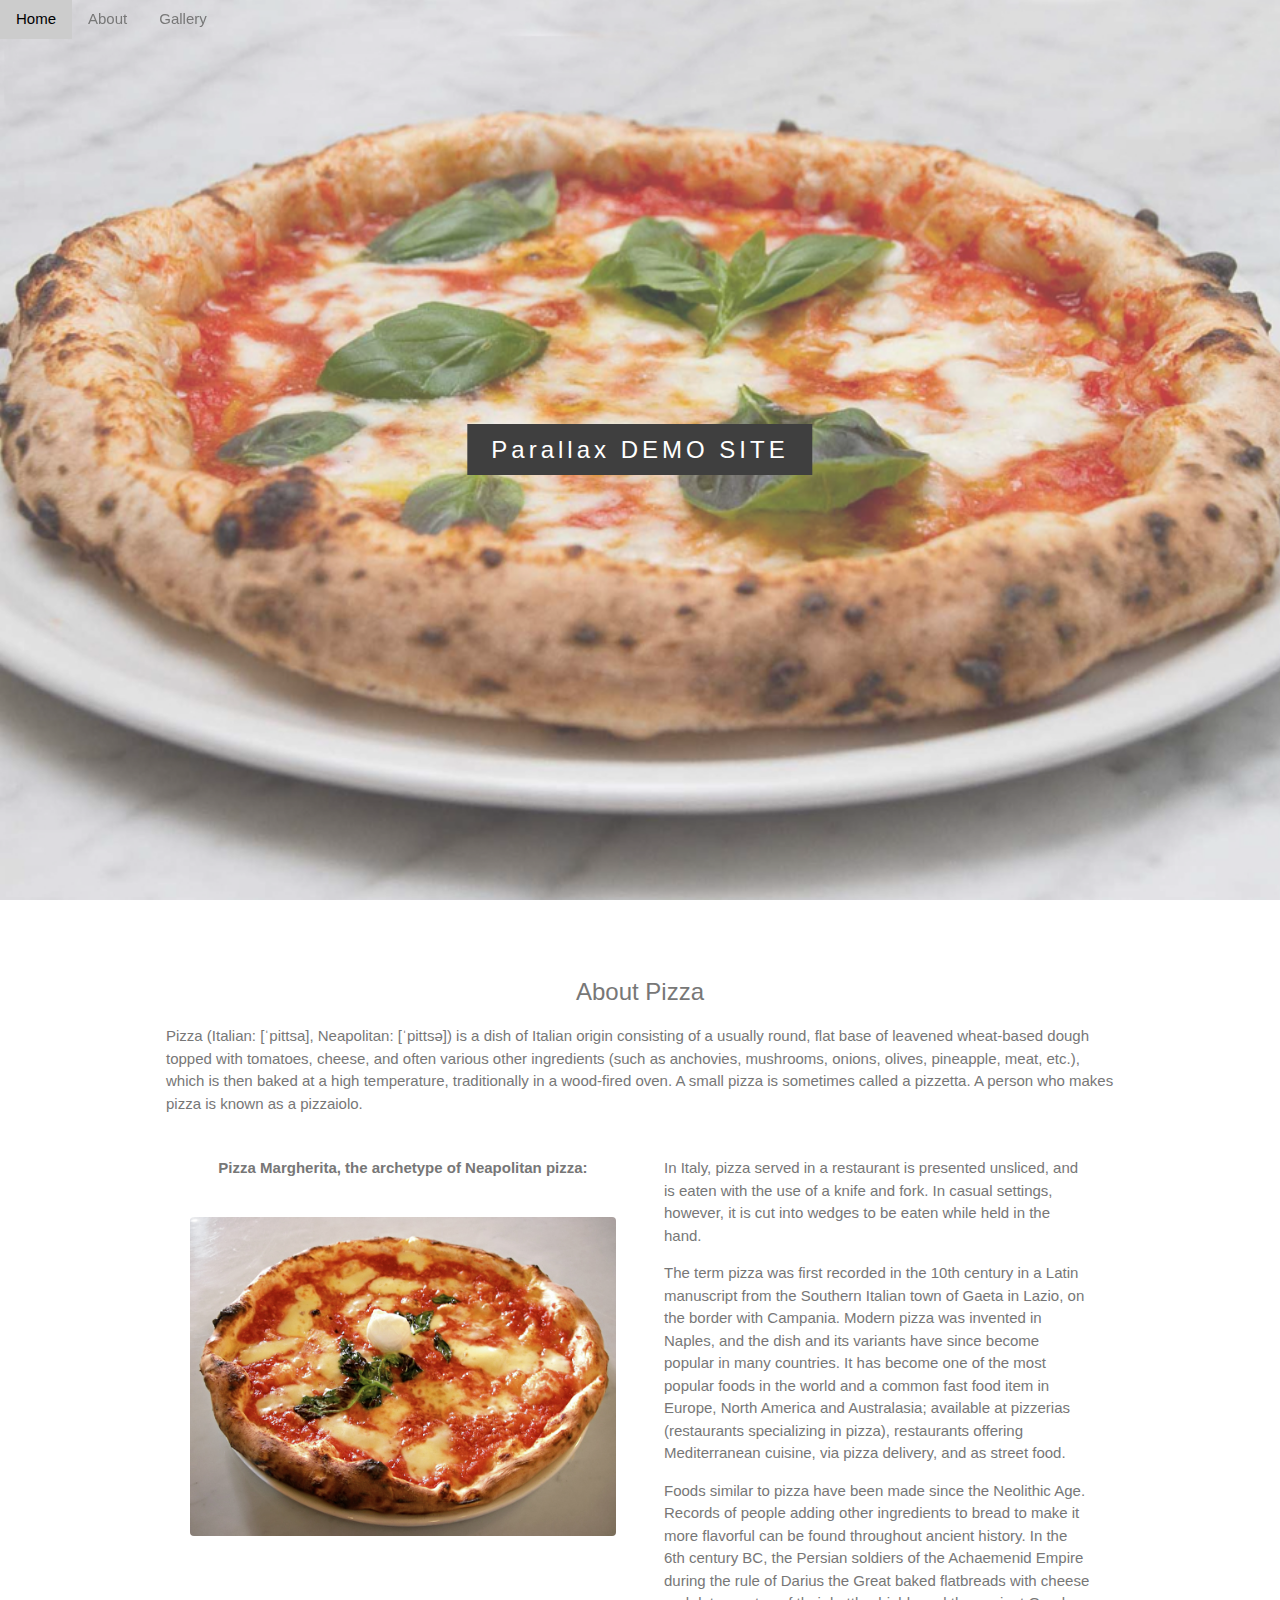
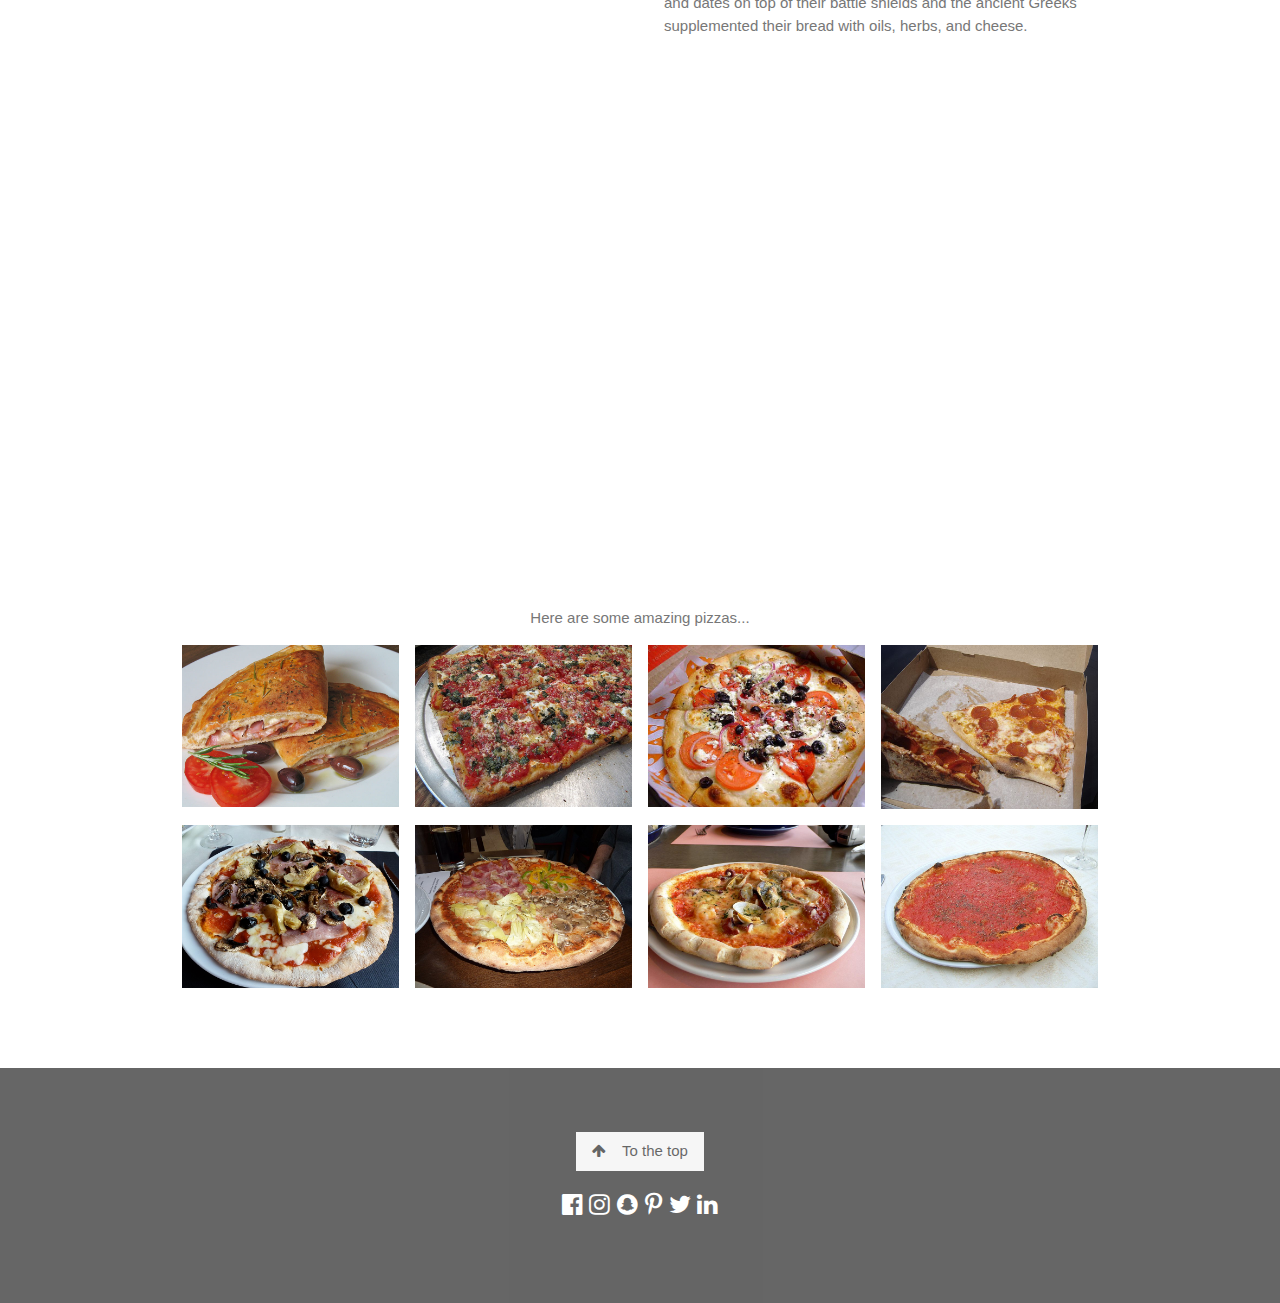
<file: index.html>
<!DOCTYPE html>
<html>

<head>
  <title>Parallax Demo Site</title>
  <meta charset="UTF-8">
  <meta name="viewport" content="width=device-width, initial-scale=1">
  <link rel="stylesheet" href="assets/css/style.css">
  <link rel="stylesheet" href="https://www.w3schools.com/w3css/4/w3.css">
  <link rel="stylesheet" href="https://fonts.googleapis.com/css?family=Lato">
  <link rel="stylesheet" href="https://cdnjs.cloudflare.com/ajax/libs/font-awesome/4.7.0/css/font-awesome.min.css">
  <script type="text/javascript" src="assets/js/javascript.js"></script>
</head>

<body>

  <!-- Navbar (sit on top) -->
  <div class="w3-top">
    <div class="w3-bar" id="myNavbar">
      <a class="w3-bar-item w3-button w3-hover-black w3-hide-medium w3-hide-large w3-right" href="javascript:void(0);" onclick="toggleFunction()" title="Toggle Navigation Menu">
        <i class="fa fa-bars"></i>
      </a>
      <a href="#home" class="w3-bar-item w3-button">Home</a>
      <a href="#about" class="w3-bar-item w3-button w3-hide-small">About</a>
      <a href="#gallery" class="w3-bar-item w3-button w3-hide-small">Gallery</a>
    </div>

    <!-- Navbar on small screens -->
    <div id="navDemo" class="w3-bar-block w3-white w3-hide w3-hide-large w3-hide-medium">
      <a href="#about" class="w3-bar-item w3-button" onclick="toggleFunction()">About</a>
      <a href="#gallery" class="w3-bar-item w3-button" onclick="toggleFunction()">Gallery</a>
    </div>
  </div>

  <!-- First Parallax Image with Logo Text -->
  <div class="bgimg-1 w3-display-container w3-opacity-min" id="home">
    <div class="w3-display-middle" style="white-space:nowrap;">
      <span class="w3-center w3-padding-large w3-black w3-xlarge w3-wide w3-animate-opacity">Parallax DEMO <span class="w3-hide-small">SITE</span></span>
    </div>
  </div>

  <!-- Container (About Pizza Section) -->
  <section>

    <div class="w3-content w3-container w3-padding-64" id="about">

      <h3 class="w3-center">About Pizza</h3>

      <p>Pizza (Italian: [ˈpittsa], Neapolitan: [ˈpittsə]) is a dish of Italian origin consisting of a usually round, flat base of leavened wheat-based dough topped with tomatoes, cheese, and often various other ingredients (such as anchovies,
        mushrooms, onions, olives, pineapple, meat, etc.), which is then baked at a high temperature, traditionally in a wood-fired oven. A small pizza is sometimes called a pizzetta. A person who makes pizza is known as a pizzaiolo.</p>

      <div class="w3-row">
        <div class="w3-col m6 w3-center w3-padding-large">
          <p><b>Pizza Margherita, the archetype of Neapolitan pizza:</b></p><br>
          <img src="assets/img/margherita.jpg" class="w3-round w3-image" alt="Photo of pizza" width="500" height="333">
        </div>

        <!-- Hide this text on small devices -->
        <div class="w3-col m6 w3-hide-small w3-padding-large">
          <p>In Italy, pizza served in a restaurant is presented unsliced, and is eaten with the use of a knife and fork. In casual settings, however, it is cut into wedges to be eaten while held in the hand.</p>
          <p>The term pizza was first recorded in the 10th century in a Latin manuscript from the Southern Italian town of Gaeta in Lazio, on the border with Campania. Modern pizza was invented in Naples, and the dish and its variants have since
            become popular in many countries. It has become one of the most popular foods in the world and a common fast food item in Europe, North America and Australasia; available at pizzerias (restaurants specializing in pizza), restaurants
            offering Mediterranean cuisine, via pizza delivery, and as street food.</p>
          <p>Foods similar to pizza have been made since the Neolithic Age. Records of people adding other ingredients to bread to make it more flavorful can be found throughout ancient history. In the 6th century BC, the Persian soldiers of the
            Achaemenid Empire during the rule of Darius the Great baked flatbreads with cheese and dates on top of their battle shields and the ancient Greeks supplemented their bread with oils, herbs, and cheese.</p>
        </div>
      </div>
    </div>
  </section>
  <!--End of Container (About Pizza Section) -->


  <!-- Second Parallax Image with Gallery Text -->
  <div class="bgimg-2 w3-display-container w3-opacity-min">
    <div class="w3-display-middle">
      <span class="w3-xxlarge w3-text-white w3-wide">Gallery</span>
    </div>
  </div>

  <!-- Container (Gallery Section) -->
  <section>

    <div class="w3-content w3-container w3-padding-64" id="gallery">

      <p class="w3-center">Here are some amazing pizzas...</p>

      <div class="w3-row-padding w3-center">
        <div class="w3-col m3">
          <img src="assets/img/calzone.jpg" style="width:100%" onclick="onClick(this)" class="w3-hover-opacity" alt="Calzone Pizza">
        </div>

        <div class="w3-col m3">
          <img src="assets/img/grandma-pizza.jpg" style="width:100%" onclick="onClick(this)" class="w3-hover-opacity" alt="Grandma Pizza">
        </div>

        <div class="w3-col m3">
          <img src="assets/img/greek-pizza.jpg" style="width:100%" onclick="onClick(this)" class="w3-hover-opacity" alt="Greek Pizza">
        </div>

        <div class="w3-col m3">
          <img src="assets/img/new-york-style.jpg" style="width:100%" onclick="onClick(this)" class="w3-hover-opacity" alt="New York Style Pizza">
        </div>
      </div>

      <div class="w3-row-padding w3-center w3-section">
        <div class="w3-col m3">
          <img src="assets/img/capricciosa.jpg" style="width:100%" onclick="onClick(this)" class="w3-hover-opacity" alt="Capricciosa Pizza">
        </div>

        <div class="w3-col m3">
          <img src="assets/img/quattro-stagioni.jpg" style="width:100%" onclick="onClick(this)" class="w3-hover-opacity" alt="Quattro Stagioni Pizza">
        </div>

        <div class="w3-col m3">
          <img src="assets/img/seafood.jpg" style="width:100%" onclick="onClick(this)" class="w3-hover-opacity" alt="Seafood Pizza">
        </div>

        <div class="w3-col m3">
          <img src="assets/img/marinara.jpg" style="width:100%" onclick="onClick(this)" class="w3-hover-opacity" alt="Marinara Pizza">
        </div>
    </div>

    <!-- Modal for full size images on click -->
    <div id="modal01" class="w3-modal w3-black" onclick="this.style.display='none'">
      <span class="w3-button w3-large w3-black w3-display-topright" title="Close Modal Image"><i class="fa fa-remove"></i></span>
      <div class="w3-modal-content w3-animate-zoom w3-center w3-transparent w3-padding-64">
        <img id="img01" class="w3-image">
        <p id="caption" class="w3-opacity w3-large"></p>
      </div>
    </div>
  </section>
  <!-- End of Container (Gallery Section) -->


  <!-- Footer -->
  <footer class="w3-center w3-black w3-padding-64 w3-opacity w3-hover-opacity-off">
    <a href="#home" class="w3-button w3-light-grey"><i class="fa fa-arrow-up w3-margin-right"></i>To the top</a>
    <div class="w3-xlarge w3-section">
      <i class="fa fa-facebook-official w3-hover-opacity"></i>
      <i class="fa fa-instagram w3-hover-opacity"></i>
      <i class="fa fa-snapchat w3-hover-opacity"></i>
      <i class="fa fa-pinterest-p w3-hover-opacity"></i>
      <i class="fa fa-twitter w3-hover-opacity"></i>
      <i class="fa fa-linkedin w3-hover-opacity"></i>
    </div>

  </footer>


</body>

</html>
</file>
<file: assets/css/style.css>
body,h1,h2,h3,h4,h5,h6 {font-family: "Lato", sans-serif;}
body, html {
    height: 100%;
    color: #777;
    line-height: 1.8;
}

/* Create a Parallax Effect */
.bgimg-1, .bgimg-2, .bgimg-3 {
    background-attachment: fixed;
    background-position: center;
    background-repeat: no-repeat;
    background-size: cover;
}

/* First image (Logo. Full height) */
.bgimg-1 {
    background-image: url("../../assets/img/pizza.jpg");
    min-height: 100%;
}

/* Second image (Gallery) */
.bgimg-2 {
    background-image: url("../../assets/img/pizza-in-oven.jpg");
    min-height: 400px;
}

/* Third image (Contact) */
.bgimg-3 {
    background-image: url("https://www.w3schools.com/w3images/parallax3.jpg");
    min-height: 400px;
}

.w3-wide {letter-spacing: 10px;}
.w3-hover-opacity {cursor: pointer;}

/* Turn off parallax scrolling for tablets and phones */
@media only screen and (max-device-width: 1024px) {
    .bgimg-1, .bgimg-2, .bgimg-3 {
        background-attachment: scroll;
    }
}

/* styling for the drop down menu */
.dropbtn {
    background-color: #4CAF50;
    color: white;
    padding: 16px;
    font-size: 16px;
    border: none;
    cursor: pointer;
	width: 1000px;
	height: auto;
}

.dropdown {
    position: relative;
    display: inline-block;
}

.dropdown-content {
    display: none;
    position: absolute;
    background-color: #f9f9f9;
    min-width: 160px;
    box-shadow: 0px 8px 16px 0px rgba(0,0,0,0.2);
    z-index: 1;
}

.dropdown-content a {
    color: black;
    padding: 12px 16px;
    text-decoration: none;
    display: block;
}

.dropdown-content a:hover {background-color: #f1f1f1}

.dropdown:hover .dropdown-content {
    display: block;
}

.dropdown:hover .dropbtn {
    background-color: #3e8e41;
}
</file>
